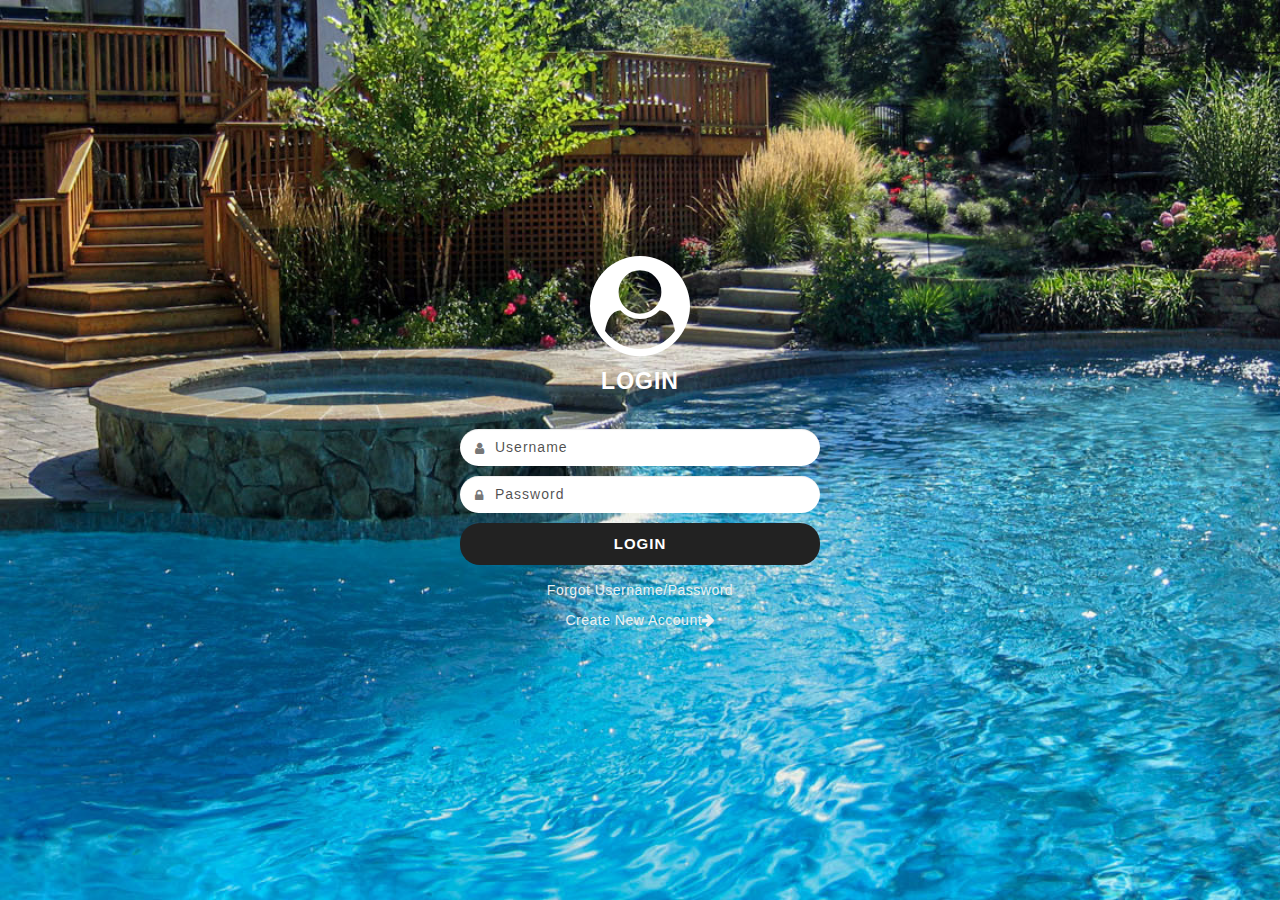
<file: login.html>
<html>
    <head>
        <title>LOGIN</title>
        <link rel="stylesheet" href="https://maxcdn.bootstrapcdn.com/bootstrap/3.3.7/css/bootstrap.min.css">
        <link rel="stylesheet" href="https://cdnjs.cloudflare.com/ajax/libs/font-awesome/4.7.0/css/font-awesome.min.css">
        <link rel="stylesheet" href="CSS/login.css">
    </head>
    <body>
        <div class="form_bg">
            <div class="container">
                <div class="row">
                    <div class="col-md-offset-4 col-md-4 col-sm-offset-3 col-sm-6">
                        <form action="" class="form_horizontal">
                            <div class="form_icon"><i class="fa fa-user-circle"></i></div>
                            <h3 class="title">LOGIN</h3>
                            <div class="form-group">
                                <span class="input-icon"><i class="fa fa-user"></i></span>
                                <input class="form-control" type="text" name="" placeholder="username" id="">
                            </div>
                            <div class="form-group">
                                <span class="input-icon"><i class="fa fa-lock"></i></span>
                                <input class="form-control" type="password" name="" placeholder="password" id="">
                            </div>

                            <button class="btn signin">login</button>

                            <ul class="form-options">
                                <li><a href="#">Forgot Username/Password</a></li>
                                <li><a href="#">Create New Account<i class="fa fa-arrow-right"></i></a></li>
                            </ul>
                        </form>
                    </div>
                </div>
            </div>
        </div>
    </body>
</html>
</file>
<file: CSS/login.css>
.form_bg{
    background: url(../Img/bg.jpg) no-repeat;
    background-size: cover;
    height: 100vh;
    display: flex;
    align-items: center;
}
.form_horizontal{
    font-family: 'lato', sans-serif;
    text-align: center;
}
.form_horizontal .form_icon{
    color: #fff;
    font-size: 100px;
    line-height: 85px;
    margin: 0 0 13px;
}
.form_horizontal .title{
    color: #fff;
    font-size: 23px;
    font-weight: 700;
    letter-spacing: 1px;
    text-transform: uppercase;
    margin: 0 0 035px 0;
}
.form_horizontal .form-group{
    margin: 0 0 10px;
    position: relative;
}

.form_horizontal .input-icon{
    position: absolute;
    left: 15px;
    top: 50%;
    transform: translateY(-50%);
    font-size: 13px;
    color: #777;
}

.form_horizontal .form-control{
    color: #555;
    background-color: #fff;
    font-size: 13px;
    letter-spacing: 1px;
    height: 37px;
    padding: 2px 15px 2px 35px;
    border: none;
    border-radius: 50px;
}

.form_horizontal .form-control::placeholder{
    color:  rgba(0, 0, 0, 0.7);
    font-size: 14px;
    text-transform: capitalize;
}

.form_horizontal .btn{
    color: #fff;
    background-color: #222;
    font-size: 15px;
    font-weight: 600;
    letter-spacing: 1px;
    width: 100%;
    padding: 10px 20px;
    margin: 0 0 15px 0;
    border: none;
    border-radius: 20px;
    text-transform: uppercase;
}

.form_horizontal .form-options{
    margin: 0;
    padding: 0;
    list-style: none;
}

.form_horizontal .form-options li a{
    color: #ecf0f1;
    letter-spacing: 0.5px;
    margin: 0 0 10px;
    display: block;
}

.form_horizontal .form-options li a i{
    font-size: 14px;
    font-weight: bold;
}
</file>
